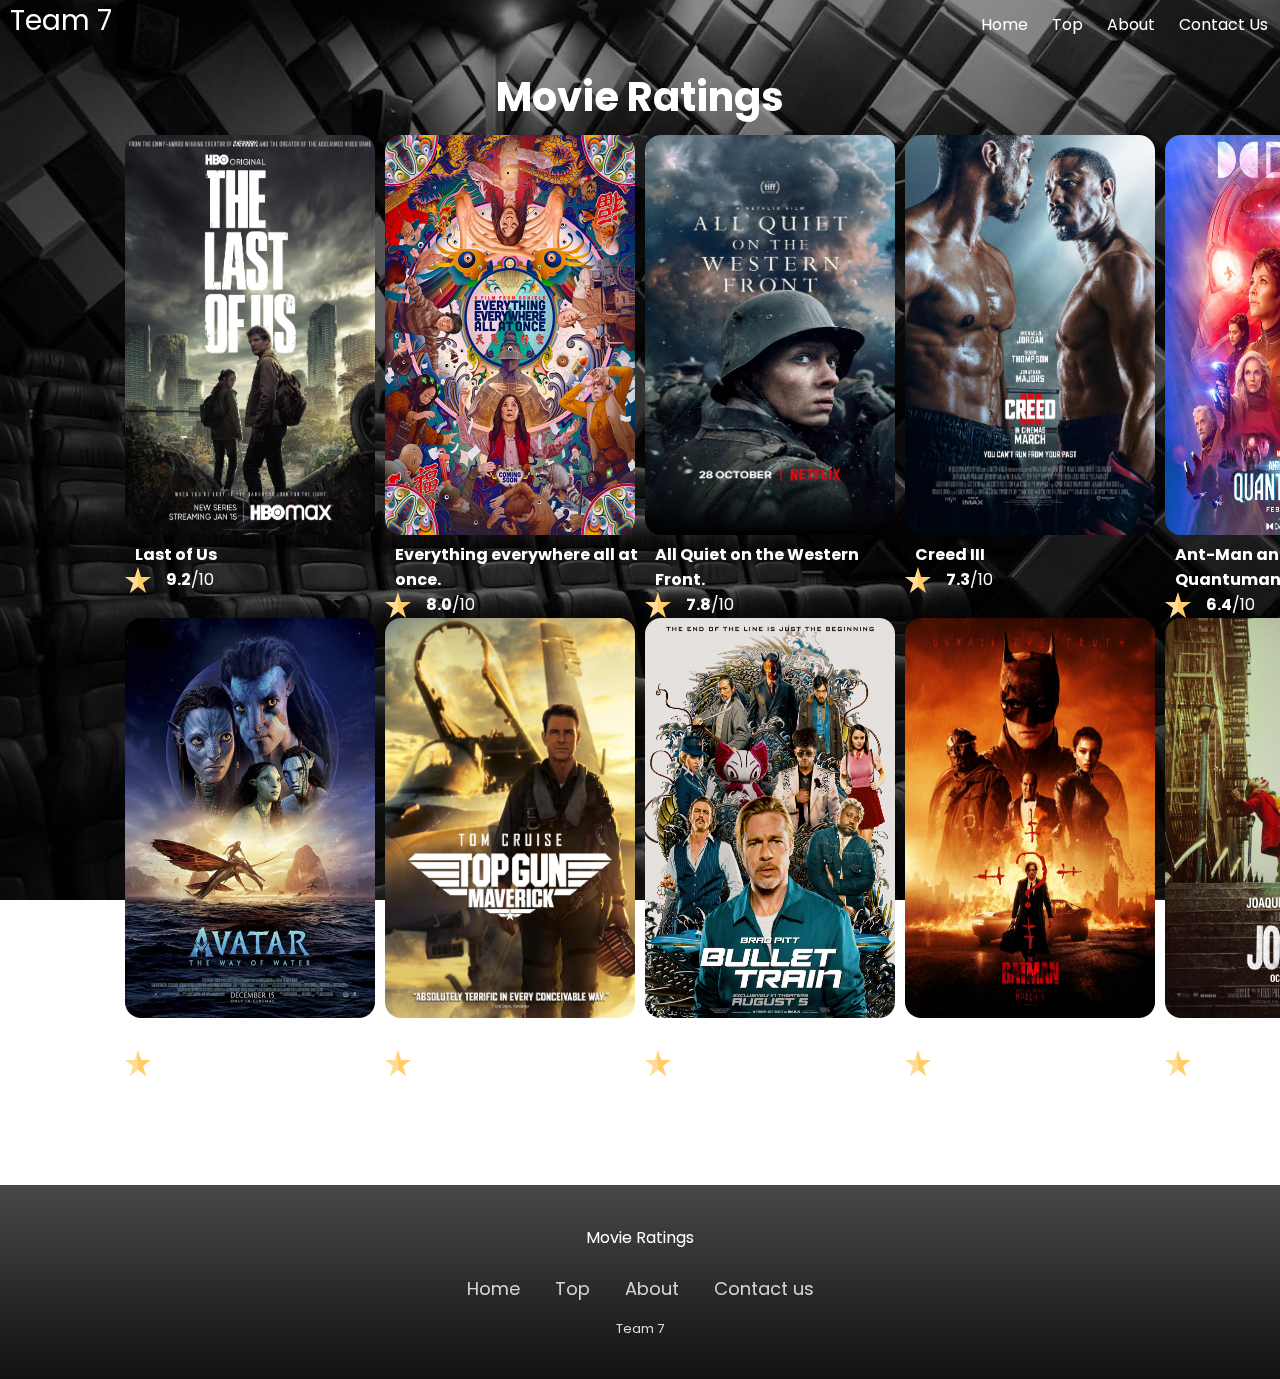
<file: project/index.html>
<!DOCTYPE html>
<html lang="en">

<head>
    <meta charset="UTF-8">
    <meta http-equiv="X-UA-Compatible" content="IE=edge">
    <meta name="viewport" content="width=device-width, initial-scale=1.0">
    <link rel="stylesheet" href="style.css">
    <title>Document</title>
</head>

<body>
    <div class="bimage">
        
    </div>
    <nav">
        <div class="left">
            Team 7
            <ul class="menu">
                <li><a href="index.html">Home</a></li>
                <li><a href="#">Top</a></li>
                <li><a href="#">About</a></li>
                <li><a href="#">Contact Us</a></li>
            </ul>
        </div>
        </nav>

        <header>Movie Ratings</header>
        <main>
            <!--<h1>Movie Ratings</h1>-->
            <div class="firstlay">

                <div class="cardOne" id="card">
                    <a href="https://www.imdb.com/title/tt3581920/?ref_=hm_fanfav_tt_i_1_pd_fp1_r">
                        <img class="movie" src="image/1.jpg" alt="last of us">
                    </a>
                    <div class="title">Last of Us</div>
                    <div class="rating">
                        <div class="star">
                            <img src="image/star.svg" alt="star" class="star">
                        </div>
                        <div class="mainRating">
                            9.2
                        </div>
                        /10
                    </div>
                </div>

                <div class="cardTwo" id="card">
                    <a href="https://www.imdb.com/title/tt6710474/?ref_=hm_stp_pvs_piv_tt_i_3">
                        <img class="movie" src="image/2.jpg" alt="Everything everywhere all at once">
                    </a>
                    <div class="title">Everything everywhere all at once.</div>
                    <div class="rating">
                        <div class="star">
                            <img src="image/star.svg" alt="star" class="star">
                        </div>
                        <div class="mainRating">
                            8.0
                        </div>
                        /10
                    </div>
                </div>

                <div class="cardThree" id="card">
                    <a href="https://www.imdb.com/title/tt1016150/?ref_=hm_fanfav_tt_t_8_pd_fp1_r">
                        <img class="movie" src="image/3.jpg" alt="All Quiet On the Western Front">
                    </a>
                    <div class="title">All Quiet on the Western Front.</div>
                    <div class="rating">
                        <div class="star">
                            <img src="image/star.svg" alt="star" class="star">
                        </div>
                        <div class="mainRating">
                            7.8
                        </div>
                        /10
                    </div>
                </div>

                <div class="cardFour" id="card">
                    <a href="https://www.imdb.com/title/tt11145118/?ref_=hm_fanfav_tt_i_8_pd_fp1_r">
                        <img class="movie" src="image/4.jpg" alt="Creed III">
                    </a>
                    <div class="title">Creed III</div>
                    <div class="rating">
                        <div class="star">
                            <img src="image/star.svg" alt="star" class="star">
                        </div>
                        <div class="mainRating">
                            7.3
                        </div>
                        /10
                    </div>
                </div>

                <div class="cardFive" id="card">
                    <a href="https://www.imdb.com/title/tt10954600/?ref_=tt_sims_tt_t_4">
                        <img class="movie" src="image/5.jpg" alt="Ant-Man and the Wasp: Quantumania">
                    </a>
                    <div class="title">Ant-Man and the Wasp:<br> Quantumania</div>
                    <div class="rating">
                        <div class="star">
                            <img src="image/star.svg" alt="star" class="star">
                        </div>
                        <div class="mainRating">
                            6.4
                        </div>
                        /10
                    </div>
                </div>

                <div class="cardSeven" id="card">
                    <a href="https://www.imdb.com/title/tt9114286/?ref_=tt_sims_tt_t_1">
                        <img class="movie" src="image/6.jpg" alt="Black Panther: Wakanda Forever">
                    </a>
                    <div class="title">Black Panther: Wakanda Forever</div>
                    <div class="rating">
                        <div class="star">
                            <img src="image/star.svg" alt="star" class="star">
                        </div>
                        <div class="mainRating">
                            6.8
                        </div>
                        /10
                    </div>
                </div>
            </div>

            <div class="secondlay">
                <div class="cardEight" id="card">
                    <a href="https://www.imdb.com/title/tt1630029/?ref_=hm_inth_tt_i_14">
                        <img class="movie" src="image/7.jpg" alt="Avatar: The Way of Water">
                    </a>
                    <div class="title">Avatar: The Way of Water</div>
                    <div class="rating">
                        <div class="star">
                            <img src="image/star.svg" alt="star" class="star">
                        </div>
                        <div class="mainRating">
                            7.8
                        </div>
                        /10
                    </div>
                </div>

                <div class="cardNine" id="card">
                    <a href="https://www.imdb.com/title/tt1745960/?ref_=tt_sims_tt_i_2">
                        <img class="movie" src="image/8.jpg" alt="Top Gun: Maverick">
                    </a>
                    <div class="title">Top Gun: Maverick</div>
                    <div class="rating">
                        <div class="star">
                            <img src="image/star.svg" alt="star" class="star">
                        </div>
                        <div class="mainRating">
                            8.3
                        </div>
                        /10
                    </div>
                </div>

                <div class="cardTen" id="card">
                    <a href="https://www.imdb.com/title/tt12593682/?ref_=tt_sims_tt_i_2">
                        <img class="movie" src="image/9.jpg" alt="Bullet Train">
                    </a>
                    <div class="title">Bullet Train</div>
                    <div class="rating">
                        <div class="star">
                            <img src="image/star.svg" alt="star" class="star">
                        </div>
                        <div class="mainRating">
                            8.3
                        </div>
                        /10
                    </div>
                </div>

                <div class="cardEleven" id="card">
                    <a href="https://www.imdb.com/title/tt1877830/?ref_=tt_sims_tt_i_4">
                        <img class="movie" src="image/10.jpg" alt="The Batman">
                    </a>
                    <div class="title">The Batman</div>
                    <div class="rating">
                        <div class="star">
                            <img src="image/star.svg" alt="star" class="star">
                        </div>
                        <div class="mainRating">
                            7.8
                        </div>
                        /10
                    </div>
                </div>

                <div class="cardTwelve" id="card">
                    <a href="https://www.imdb.com/title/tt7286456/?ref_=tt_sims_tt_i_2">
                        <img class="movie" src="image/11.jpg" alt="Joker">
                    </a>
                    <div class="title">Joker</div>
                    <div class="rating">
                        <div class="star">
                            <img src="image/star.svg" alt="star" class="star">
                        </div>
                        <div class="mainRating">
                            8.4
                        </div>
                        /10
                    </div>
                </div>

                <div class="cardThirteen" id="card">
                    <a href="https://www.imdb.com/title/tt0816692/?ref_=tt_sims_tt_i_2">
                        <img class="movie" src="image/12.jpg" alt="Interstellar">
                    </a>
                    <div class="title">Interstellar</div>
                    <div class="rating">
                        <div class="star">
                            <img src="image/star.svg" alt="star" class="star">
                        </div>
                        <div class="mainRating">
                            8.6
                        </div>
                        /10
                    </div>
                </div>
            </div>
            <div class="around">

                <a href="#" class="top">Top 10 movies</a>
            </div>
        </main>
        <footer class="footer">
            <div class="ftitle">
                Movie Ratings
            </div>
            <ul class="list">
                <li>
                    <a href="#">Home</a>
                </li>
                <li>
                    <a href="#">Top</a>
                </li>
                <li>
                    <a href="#">About</a>
                </li>
                <li>
                    <a href="#">Contact us</a>
                </li>
            </ul>
            <p class="team">Team 7</p>
        </footer>
</body>

</html>
</file>
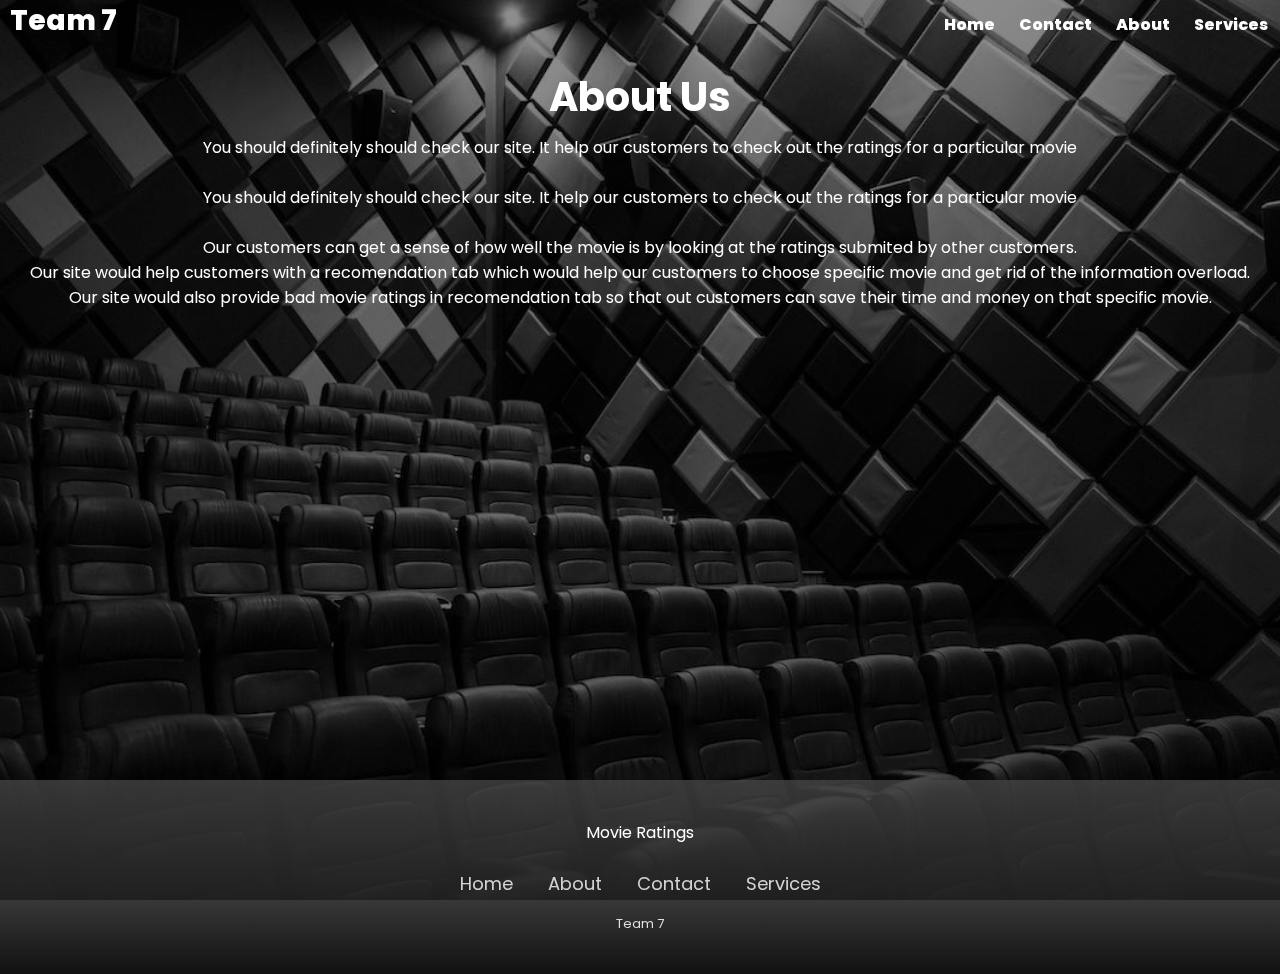
<file: about.html>
<!DOCTYPE html>
<html lang="en">

<head>
    <meta charset="UTF-8">
    <meta http-equiv="X-UA-Compatible" content="IE=edge">
    <meta name="viewport" content="width=device-width, initial-scale=1.0">
    <link rel="stylesheet" href="style.css">
    <title>About</title>
</head>

<body>
    <div class="bimage">

    </div>
    <nav>
        <div class="left">
            Team 7
            <ul class="menu">
                <li><a href="index.html">Home</a></li>
                <li><a href="contact.html">Contact</a></li>
                <li><a href="about.html">About</a></li>
                <li><a href="services.html">Services</a></li>
            </ul>
        </div>
    </nav>
    <header>About Us</header>

    <main>
        <div class="aboutcontent">
            <p>You should definitely should check our site. It help our customers to check out the ratings for a
                particular movie<br>
            </p><br>
            <ul style="text-align: center; color: white;">
                <p style="color: white; text-align: center;">You should definitely should check our site. It help our
                    customers to check out the ratings for a particular movie<br>
                </p><br>
                <ul style="text-align: center; color: white;;">
                    <li>Our customers can get a sense of how well the movie is by looking at the ratings submited by
                        other customers.</li>
                    <li>Our site would help customers with a recomendation tab which would help our customers to choose
                        specific movie and get rid of the information overload.</li>
                    <li>Our site would also provide bad movie ratings in recomendation tab so that out customers can
                        save their time and money on that specific movie.</li>
                </ul>
        </div>
    </main>

    <footer class="footer">
        <div class="ftitle">
            Movie Ratings
        </div>
        <ul class="list">
            <li>
                <a href="index.html">Home</a>
            </li>
            <li>
                <a href="about.html">About</a>
            </li>
            <li>
                <a href="contact.html">Contact</a>
            </li>
            <li>
                <a href="services.html">Services</a>
            </li>
        </ul>
        <p class="team">Team 7</p>
    </footer>
</body>

</html>
</file>
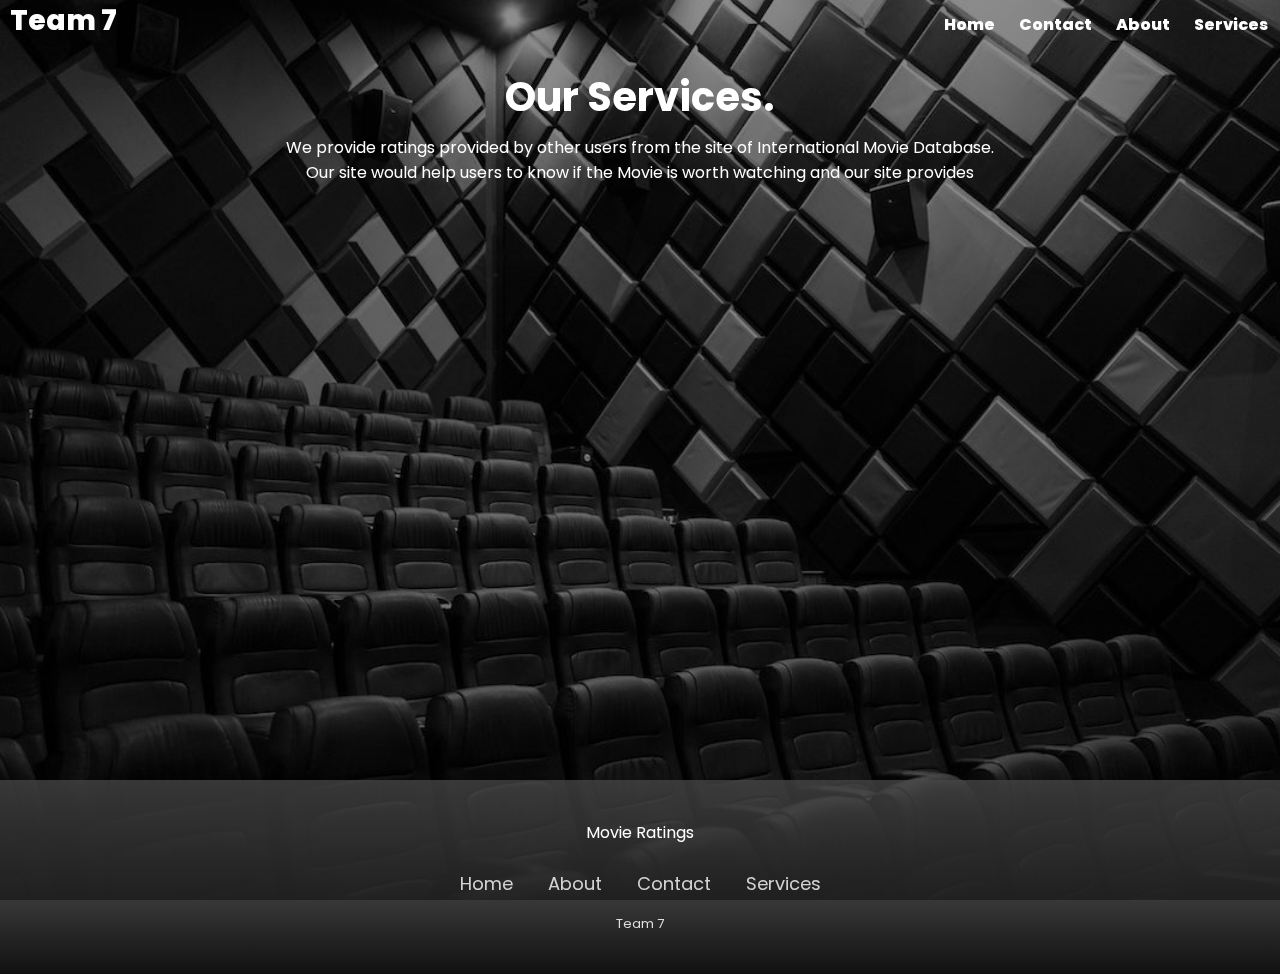
<file: services.html>
<!DOCTYPE html>
<html lang="en">

<head>
    <meta charset="UTF-8">
    <meta http-equiv="X-UA-Compatible" content="IE=edge">
    <meta name="viewport" content="width=device-width, initial-scale=1.0">
    <link rel="stylesheet" href="style.css">
    <title>Services</title>
</head>

<body>
    <div class="bimage">

    </div>
    <nav>
        <div class="left">
            Team 7
            <ul class="menu">
                <li><a href="index.html">Home</a></li>
                <li><a href="contact.html">Contact</a></li>
                <li><a href="about.html">About</a></li>
                <li><a href="services.html">Services</a></li>
            </ul>
        </div>
    </nav>
    <header>Our Services.</header>

    <main>
        <div class="description">
            <p>We provide ratings provided by other users from the site of International Movie Database. <br>
                Our site would help users to know if the Movie is worth watching and our site provides </p>
        </div>
    </main>

    <footer class="footer">
        <div class="ftitle">
            Movie Ratings
        </div>
        <ul class="list">
            <li>
                <a href="index.html">Home</a>
            </li>
            <li>
                <a href="about.html">About</a>
            </li>
            <li>
                <a href="contact.html">Contact</a>
            </li>
            <li>
                <a href="services.html">Services</a>
            </li>
        </ul>
        <p class="team">Team 7</p>
    </footer>
</body>

</html>
</file>
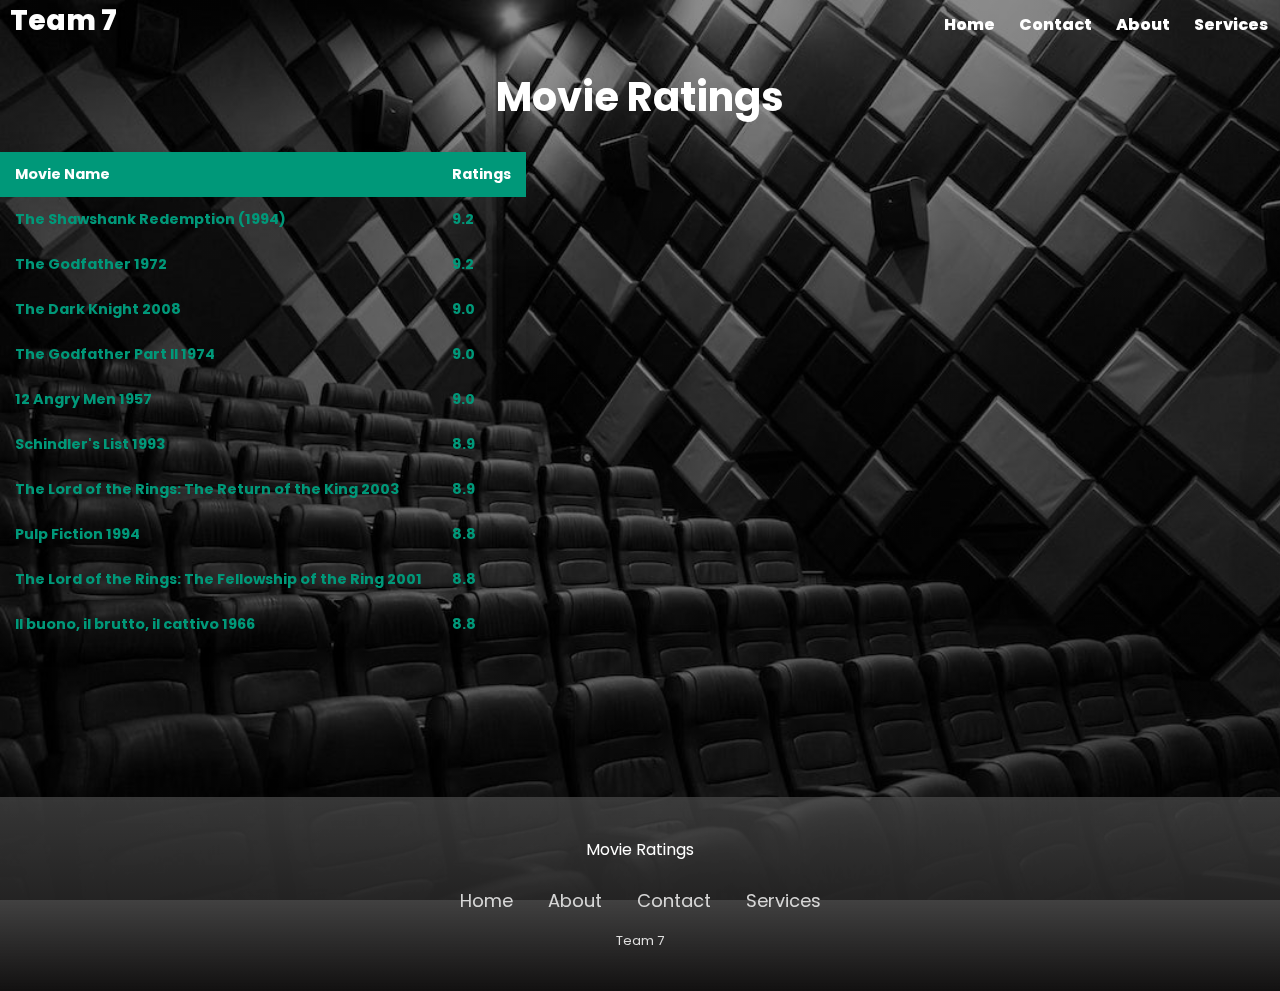
<file: top.html>
<!DOCTYPE html>
<html lang="en">

<head>
    <meta charset="UTF-8">
    <meta http-equiv="X-UA-Compatible" content="IE=edge">
    <meta name="viewport" content="width=device-width, initial-scale=1.0">
    <link rel="stylesheet" href="style.css">
    <title>Ratings</title>
</head>

<body>
    <div class="bimage">

    </div>
    <nav>
        <div class="left">
            Team 7
            <ul class="menu">
                <li><a href="index.html">Home</a></li>
                <li><a href="contact.html">Contact</a></li>
                <li><a href="about.html">About</a></li>
                <li><a href="services.html">Services</a></li>
            </ul>
        </div>
    </nav>

    <header>Movie Ratings</header>
    <main>
        <table class="styled-table">
            <thead>
                <tr>
                    <th>Movie Name</th>
                    <th>Ratings</th>
                </tr>
            </thead>
            <tbody>
                <tr class="active-row">
                    <td>The Shawshank Redemption (1994)</td>
                    <td>9.2</td>
                </tr>
                <tr class="active-row">
                    <td>The Godfather 1972</td>
                    <td>9.2</td>
                </tr>
                <tr class="active-row">
                    <td>The Dark Knight 2008</td>
                    <td>9.0</td>
                </tr>
                <tr class="active-row">
                    <td>The Godfather Part II 1974</td>
                    <td>9.0</td>
                </tr>
                <tr class="active-row">
                    <td>12 Angry Men 1957</td>
                    <td>9.0</td>
                </tr>
                <tr class="active-row">
                    <td>Schindler's List 1993</td>
                    <td>8.9</td>
                </tr>
                <tr class="active-row">
                    <td>The Lord of the Rings: The Return of the King 2003</td>
                    <td>8.9</td>
                </tr>
                <tr class="active-row">
                    <td>Pulp Fiction 1994</td>
                    <td>8.8</td>
                </tr>
                <tr class="active-row">
                    <td>The Lord of the Rings: The Fellowship of the Ring 2001</td>
                    <td>8.8</td>
                </tr>
                <tr class="active-row">
                    <td>Il buono, il brutto, il cattivo 1966</td>
                    <td>8.8</td>
                </tr>
            </tbody>
        </table>
    </main>
    <footer class="footer">
        <div class="ftitle">
            Movie Ratings
        </div>
        <ul class="list">
            <li>
                <a href="index.html">Home</a>
            </li>
            <li>
                <a href="about.html">About</a>
            </li>
            <li>
                <a href="contact.html">Contact</a>
            </li>
            <li>
                <a href="services.html">Services</a>
            </li>
        </ul>
        <p class="team">Team 7</p>
    </footer>
</body>

</html>
</file>
<file: project/style.css>
@import url('https://fonts.googleapis.com/css2?family=Poppins:wght@200&display=swap');

* {
    padding: 0;
    margin: 0;
    list-style: none;
    font-family: 'Poppins', sans-serif;
}

body {
    position: relative;
/*    width: 100%;
    height: 100vh;
    background: linear-gradient(rgba(0, 0, 0, 0.45), rgba(0, 0, 0, 0.45)), url('https://images.pexels.com/photos/7234214/pexels-photo-7234214.jpeg?auto=compress&cs=tinysrgb&w=1260&h=750&dpr=1');
    background-size: cover;
    background-repeat: repeat; */
}

.bimage{
    position: fixed;
    top: 0;
    left: 0;
    z-index: -1;
    width: 100%;
    height: 100vh;
    background: linear-gradient(rgba(0, 0, 0, 0.45), rgba(0, 0, 0, 0.45)), url('image/bg.jpeg');
    background-size: cover;
    background-repeat: repeat;
}

::-webkit-scrollbar {
    display: none;
}

a {
    text-decoration: none;
}

header {
    font-size: 40px;
    margin-top: 25px;
    color: white;
    font-weight: bolder;
    text-align: center;
    margin-bottom: 8px;

}

/*---------------------------------------------------------------------*/
.left {
    color: white;
    font-size: 28px;
    margin-left: 10px;
    cursor: pointer;
    animation-name: change-color;
    animation-duration: 6s;
    animation-iteration-count: infinite;
}

.menu a {
    display: inline-block;
    padding: 12px;
    color: #fff;
}

.menu a:hover {
    color: aqua;
}

.menu {
    float: right;
    font-size: 16px;
    display: flex;
}

/*-------------------------------------------------------------------------------------------------------*/
.firstlay,
.secondlay {
    display: flex;
    margin-left: 125px;
}

.movie {
    width: 250px;
    height: 400px;
    border: 2px;
    margin-right: 10px;
    border-radius: 16px;
}

.star {
    width: 26px;
    height: 26px;
    margin-right: 15px;
}

.rating {
    color: #fff;
    display: flex;

}

.mainRating {
    font-weight: bolder;
}

.description {
    color: white;
}

.title {
    margin-left: 10px;
    color: white;
    font-weight: bold;
}

.around {
    display: flex;
    justify-content: center;
    margin-top: 25px;
}

.top {
    text-decoration: none;
    padding: 18px;
    color: #fff;
    font-size: larger;
    border: 2px solid white;
    border-radius: 6px;
    transition: 0.6s;
}

.top:hover {
    background-color: #fff;
    color: black;
    border: 2px solid aqua;
}

.footer {
    margin-top: 15px;
    padding: 40px 0;
    /*background-color: #363636;*/
    background: linear-gradient(180deg, #484848 0%, #121111 100%);

}

.footer .ftitle {
    text-align: center;
    padding-bottom: 25px;
    color: #ffffff;
}

.footer ul {
    margin-top: 0;
    padding: 0;
    list-style: none;
    text-align: center;
    font-size: 18px;
    line-height: 1.6;
    margin-bottom: 0;
}

.footer ul a {
    color: #fff;
    text-decoration: none;
    opacity: 0.8;
}

.footer ul li {
    display: inline-block;
    padding: 0 15px;
}

.footer ul a:hover {
    opacity: 1;
}

.footer .team {
    margin-top: 15px;
    text-align: center;
    font-size: 13px;
    color: #dfdfdf;
}


@media only screen and (max-width: 750px) {
    .menu {
        display: list-item;
        float: none;
        text-align: center;
    }

    .movie {
        width: 150px;
        height: 200px;
    }

    .firstlay,
    .secondlay {
        display: list-item;
    }

    .img {
        width: 100%;
    }

    body {
        width: 100%;
        background-size: cover;
        background-repeat: repeat;
    }
}

@keyframes change-color {
    10% {
        color: red;
    }

    50% {
        color: blue;
    }

    100% {
        color: green;
    }
}
</file>
<file: style.css>
@import url('https://fonts.googleapis.com/css2?family=Poppins:wght@200&display=swap');

* {
    padding: 0;
    margin: 0;
    list-style: none;
    font-family: 'Poppins', sans-serif;
}

body {
    position: relative;
}

.layer {
    overflow: scroll;
}

main {
    min-height: 70vh;
}

.mainp{
    display: flex;
    justify-content: center;
    align-items: center;
    text-align: center;
    margin: 10px;
}

p {
    text-align: center;
    color: white;
}

.bimage {
    position: fixed;
    top: 0;
    left: 0;
    z-index: -1;
    width: 100vw;
    height: 100vh;
    background: linear-gradient(rgba(0, 0, 0, 0.45), rgba(0, 0, 0, 0.45)), url('./image/bg.jpeg');
    background-size: cover;
    background-repeat: repeat;
}

::-webkit-scrollbar {
    display: none;
}

a {
    text-decoration: none;
}

header {
    font-size: 40px;
    margin-top: 25px;
    color: white;
    font-weight: bolder;
    text-align: center;
    margin-bottom: 8px;

}

/*---------------------------------------------------------------------*/
.left {
    color: white;
    font-size: 28px;
    font-weight: 800;
    margin-left: 10px;
    cursor: pointer;
    animation-name: change-color;
    animation-duration: 6s;
    animation-iteration-count: infinite;
}

.menu a {
    display: inline-block;
    padding: 12px;
    color: #fff;
}

.menu a:hover {
    color: aqua;
}

.menu {
    float: right;
    font-size: 16px;
    display: flex;
}

/*-------------------------------------------------------------------------------------------------------*/
.firstlay,
.secondlay {
    display: flex;
    margin-left: 125px;
}

.movie {
    width: 250px;
    height: 400px;
    border: 2px;
    margin-right: 10px;
    border-radius: 16px;
}

.star {
    width: 26px;
    height: 26px;
    margin-right: 15px;
}

.rating {
    color: #fff;
    display: flex;

}

.mainRating {
    font-weight: bolder;
}

.description {
    color: white;
}

.title {
    margin-left: 10px;
    color: white;
    font-weight: bold;
}

.around {
    display: flex;
    justify-content: center;
    margin-top: 25px;
}

.top {
    text-decoration: none;
    padding: 18px;
    color: #fff;
    font-size: larger;
    border: 2px solid white;
    border-radius: 6px;
    transition: 0.6s;
}

.top:hover {
    background-color: #fff;
    color: black;
    border: 2px solid aqua;
}

.footer {
    margin-top: 15px;
    padding: 40px 0;
    /*background-color: #363636;*/
    background: linear-gradient(180deg, rgba(72, 72, 72, 0.75) 0%, #121111 100%);
    mix-blend-mode: normal;

}

.footer .ftitle {
    text-align: center;
    padding-bottom: 25px;
    color: #ffffff;
}

.footer ul {
    margin-top: 0;
    padding: 0;
    list-style: none;
    text-align: center;
    font-size: 18px;
    line-height: 1.6;
    margin-bottom: 0;
}

.footer ul a {
    color: #fff;
    text-decoration: none;
    opacity: 0.8;
}

.footer ul li {
    display: inline-block;
    padding: 0 15px;
}

.footer ul a:hover {
    opacity: 1;
}

.footer .team {
    margin-top: 15px;
    text-align: center;
    font-size: 13px;
    color: #dfdfdf;
}

.description {
    text-align: center;
    color: white;
}


@media only screen and (max-width: 960px) {
    .menu {
        display: list-item;
        float: none;
        text-align: center;
    }

    .movie {
        width: 150px;
        height: 200px;
    }

    .firstlay,
    .secondlay {
        display: list-item;
    }

    .img {
        width: 100%;
    }

    body {
        width: 100%;
        background-size: cover;
        background-repeat: repeat;
    }
}

@keyframes change-color {
    10% {
        color: red;
    }

    50% {
        color: blue;
    }

    100% {
        color: green;
    }
}

.card{
    font-size: 30px;
    display: flex;
    align-items: center;
    justify-content: center;
}

.fsubmit{
    cursor: pointer;
    background: #a8a8a8;
    font-size: large;
    padding: 10px;
    color: black;
    font-weight: bolder;
    border-radius: 40px;
}

.fsubmit:hover{
    background: #e2e2e2;
}

.formtxt{
    padding: 6px;
    font-size: large;
    font-weight: bolder;
    color: white;
    background:rgba(240, 230, 230, 0.486);
}
.msg{
    margin-top: 10px;
    padding: 10px;
    font-size: large;
    font-weight: bolder;
    background:rgba(240, 230, 230, 0.486);
}


/*table style*/

.styled-table {
    border-collapse: collapse;
    margin: 25px 0;
    font-size: 0.9em;
    font-family: sans-serif;
    min-width: 400px;
    box-shadow: 0 0 20px rgba(0, 0, 0, 0.15);
}

.styled-table thead tr {
    background-color: #009879;
    color: #ffffff;
    text-align: left;
}

.styled-table th,
.styled-table td {
    padding: 12px 15px;
}

.styled-table th,
.styled-table td {
    padding: 12px 15px;
}


.styled-table tbody tr.active-row {
    font-weight: bold;
    color: #009879;
}

.location{
    display: flex;
    justify-content: center;
    align-items: center;
    text-align: center;
}

.location img{
    width: 400px;
    height: 400px;
}
</file>
